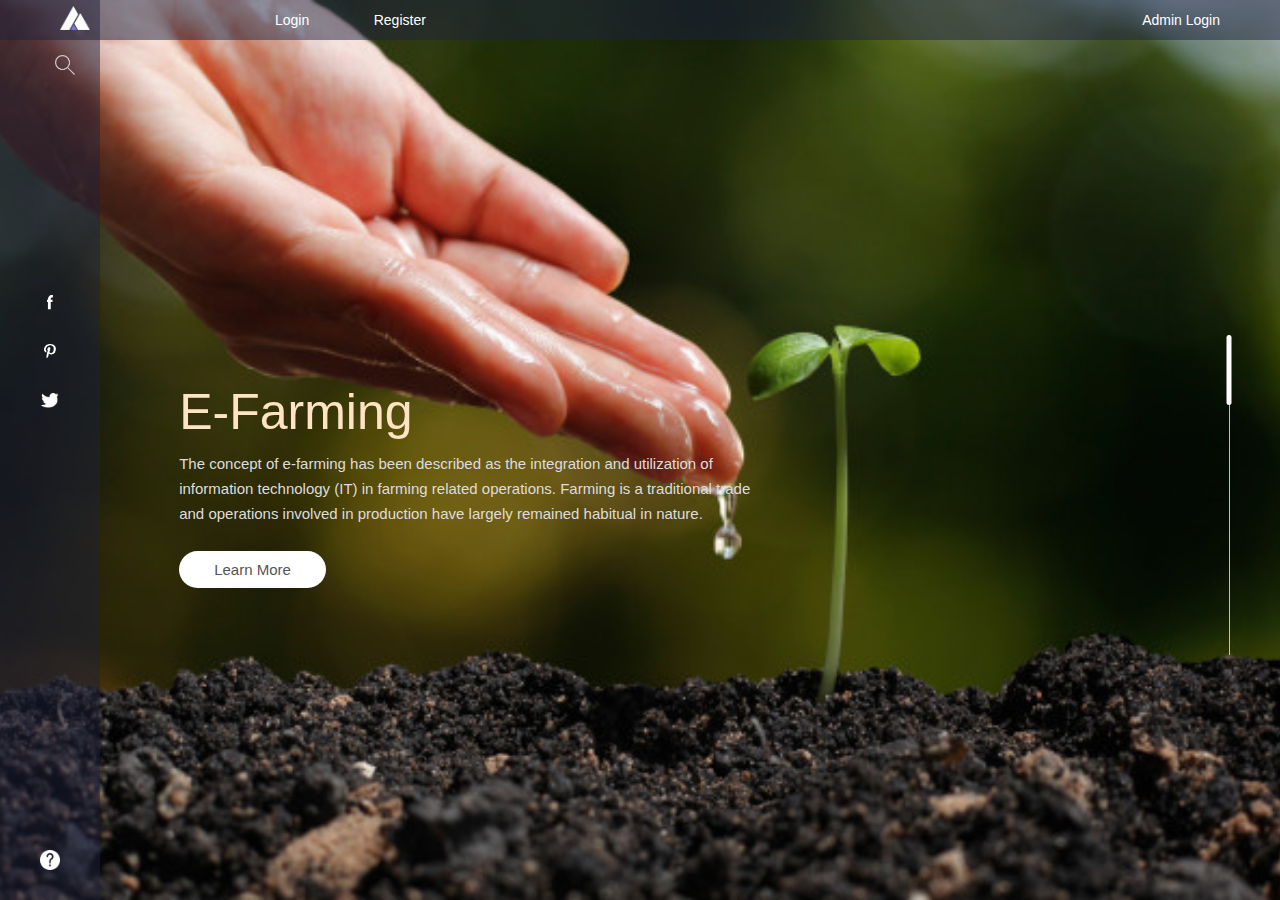
<file: intro/index.html>
<!DOCTYPE html>
<html>

<head>
    <meta charset="utf-8" name="viewport" content="width=device-width, initial-scale=1.0">
    <title>Index</title>

    <link rel="stylesheet" href="indexstyle.css">
</head>

<body>
    <div class="container">
        <div class="navbar">
            <div class="logo">
                <img src="Img/logo.png">
            </div>
            <nav>
                <ul>
                    <li><a href="register1\Login.html">Login</a></li>
                    <li><a href="register1\register.html">Register</a></li>
                </ul>
            </nav>
            <div class="user">
                <nav>
                    <ul>
                        <li><a href="register1\login2.html">Admin Login</a></li>
                    </ul>
                </nav>

            </div>
        </div>
        <div class="sidebar">
            <img src="Img/search.png" class="search-icon">
            <div class="social-links">
                <img src="Img/fb.png">
                <img src="Img/pt.png">
                <img src="Img/tw.png">
            </div>
            <img src="Img/info.png" class="info-icon">
        </div>
        <div class="msg-container">
            <div id="slider">
                <div class="msg-col">
                    <h1>E-Farming</h1>
                    <p>The concept of e-farming has been described as the integration and utilization of information technology (IT) in farming related operations. Farming is a traditional trade and operations involved in production have largely remained
                        habitual in nature.
                    </p>
                    <a href="http://www.efarming.com/">Learn More</a>
                </div>
                <div class="msg-col">
                    <h1>Objectives</h1>
                    <p>Dissemination of the information relating to advanced technology in agricultural production, which includes usage of improved seeds and methods of chemical fertilizers. Application of advanced scientific knowledge to the farm and home
                        of the rural people.
                    </p>
                    <a href="http://www.efarming.com/">Learn More</a>
                </div>
                <div class="msg-col">
                    <h1>Extension Service</h1>
                    <p>The proposed e-farming framework which is intended primarily to assist the farmer by making available the needed information for challenges faced in his activities is based on the automation of the agricultural extension worker (AEW)
                        duties.
                    </p>
                    <a href="http://www.efarming.com/">Learn More</a>
                </div>
                <div class="msg-col">
                    <h1>Agriculture</h1>
                    <p>Agriculture is the science, art and practice of cultivating plants and livestock.Agriculture was the key development in the rise of sedentary human civilization, whereby farming of domesticated species created food surpluses that enabled
                        people to live in cities.
                    </p>
                    <a href="http://www.efarming.com/">Learn More</a>
                </div>
            </div>
        </div>
        <div class="controller">
            <div id="line1"></div>
            <div id="line2"></div>
            <div id="line3"></div>
            <div id="line4"></div>
            <div id="active"></div>
        </div>
    </div>
    <script>
        var slider = document.getElementById('slider');
        var active = document.getElementById('active');
        var line1 = document.getElementById('line1');
        var line2 = document.getElementById('line2');
        var line3 = document.getElementById('line3');
        var line4 = document.getElementById('line4');

        line1.onclick = function() {
            slider.style.transform = 'translateX(0)';
            active.style.top = '0px';
        }
        line2.onclick = function() {
            slider.style.transform = 'translateX(-25%)';
            active.style.top = '80px';
        }
        line3.onclick = function() {
            slider.style.transform = 'translateX(-50%))';
            active.style.top = '160px';
        }
        line4.onclick = function() {
            slider.style.transform = 'translateX(-75%)';
            active.style.top = '240px';
        }
    </script>



</body>

</html>
</file>
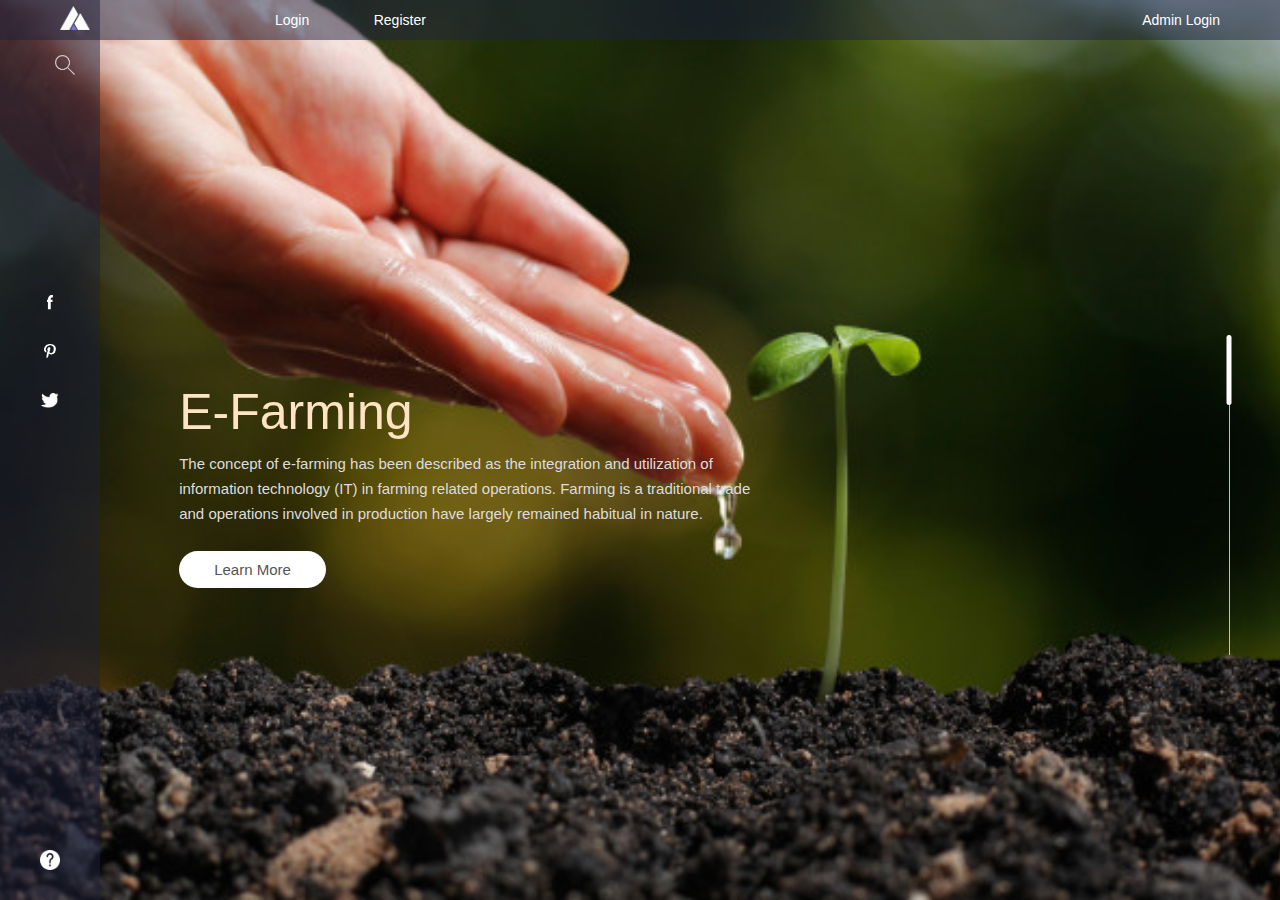
<file: Mainhome/logout/intro/index.html>
<!DOCTYPE html>
<html>

<head>
    <meta charset="utf-8" name="viewport" content="width=device-width, initial-scale=1.0">
    <title>Index</title>

    <link rel="stylesheet" href="indexstyle.css">
</head>

<body>
    <div class="container">
        <div class="navbar">
            <div class="logo">
                <img src="Img/logo.png">
            </div>
            <nav>
                <ul>
                    <li><a href="C:\Users\HP\Desktop\efarming final\register1\Login.html">Login</a></li>
                    <li><a href="C:\Users\HP\Desktop\efarming final\register1\register.html">Register</a></li>
                </ul>
            </nav>
            <div class="user">
                <nav>
                    <ul>
                        <li><a href="C:\Users\HP\Desktop\efarming final\register1\Login.html">Admin Login</a></li>
                    </ul>
                </nav>

            </div>
        </div>
        <div class="sidebar">
            <img src="Img/search.png" class="search-icon">
            <div class="social-links">
                <img src="Img/fb.png">
                <img src="Img/pt.png">
                <img src="Img/tw.png">
            </div>
            <img src="Img/info.png" class="info-icon">
        </div>
        <div class="msg-container">
            <div id="slider">
                <div class="msg-col">
                    <h1>E-Farming</h1>
                    <p>The concept of e-farming has been described as the integration and utilization of information technology (IT) in farming related operations. Farming is a traditional trade and operations involved in production have largely remained
                        habitual in nature.
                    </p>
                    <a href="http://www.efarming.com/">Learn More</a>
                </div>
                <div class="msg-col">
                    <h1>Objectives</h1>
                    <p>Dissemination of the information relating to advanced technology in agricultural production, which includes usage of improved seeds and methods of chemical fertilizers. Application of advanced scientific knowledge to the farm and home
                        of the rural people.
                    </p>
                    <a href="http://www.efarming.com/">Learn More</a>
                </div>
                <div class="msg-col">
                    <h1>Extension Service</h1>
                    <p>The proposed e-farming framework which is intended primarily to assist the farmer by making available the needed information for challenges faced in his activities is based on the automation of the agricultural extension worker (AEW)
                        duties.
                    </p>
                    <a href="http://www.efarming.com/">Learn More</a>
                </div>
                <div class="msg-col">
                    <h1>Agriculture</h1>
                    <p>Agriculture is the science, art and practice of cultivating plants and livestock.Agriculture was the key development in the rise of sedentary human civilization, whereby farming of domesticated species created food surpluses that enabled
                        people to live in cities.
                    </p>
                    <a href="http://www.efarming.com/">Learn More</a>
                </div>
            </div>
        </div>
        <div class="controller">
            <div id="line1"></div>
            <div id="line2"></div>
            <div id="line3"></div>
            <div id="line4"></div>
            <div id="active"></div>
        </div>
    </div>
    <script>
        var slider = document.getElementById('slider');
        var active = document.getElementById('active');
        var line1 = document.getElementById('line1');
        var line2 = document.getElementById('line2');
        var line3 = document.getElementById('line3');
        var line4 = document.getElementById('line4');

        line1.onclick = function() {
            slider.style.transform = 'translateX(0)';
            active.style.top = '0px';
        }
        line2.onclick = function() {
            slider.style.transform = 'translateX(-25%)';
            active.style.top = '80px';
        }
        line3.onclick = function() {
            slider.style.transform = 'translateX(-50%))';
            active.style.top = '160px';
        }
        line4.onclick = function() {
            slider.style.transform = 'translateX(-75%)';
            active.style.top = '240px';
        }
    </script>



</body>

</html>
</file>
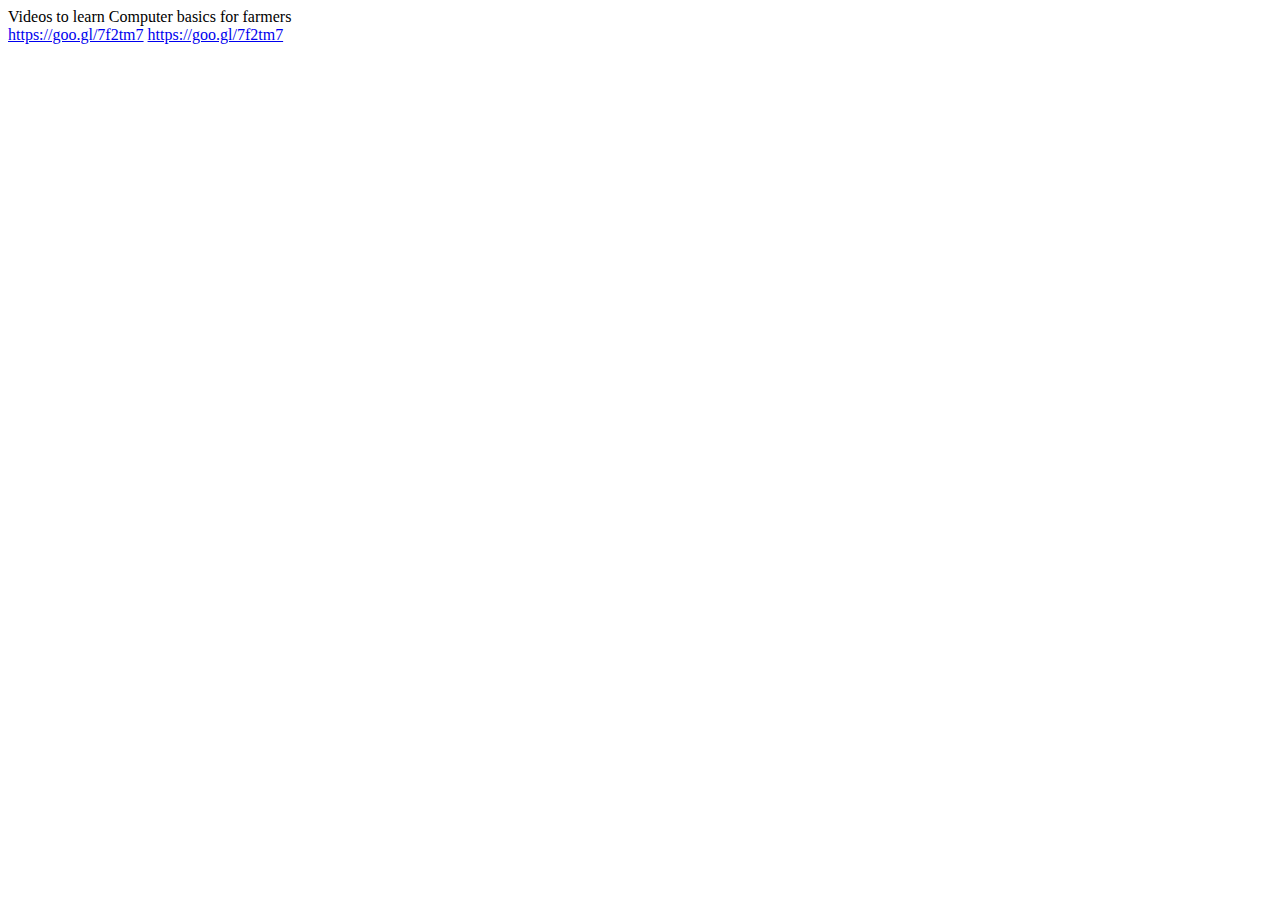
<file: Mainhome/bloghtml.html>
<!DOCTYPE html>
<!--
To change this license header, choose License Headers in Project Properties.
To change this template file, choose Tools | Templates
and open the template in the editor.
-->
<html>

<head>
    <title>BLOG</title>
    <meta charset="UTF-8">
    <meta name="viewport" content="width=device-width, initial-scale=1.0">
</head>

<body>
    <div>Videos to learn Computer basics for farmers</div>
    <a href="#">https://goo.gl/7f2tm7</a>

    <a href="#">https://goo.gl/7f2tm7</a>
</body>

</html>
</file>
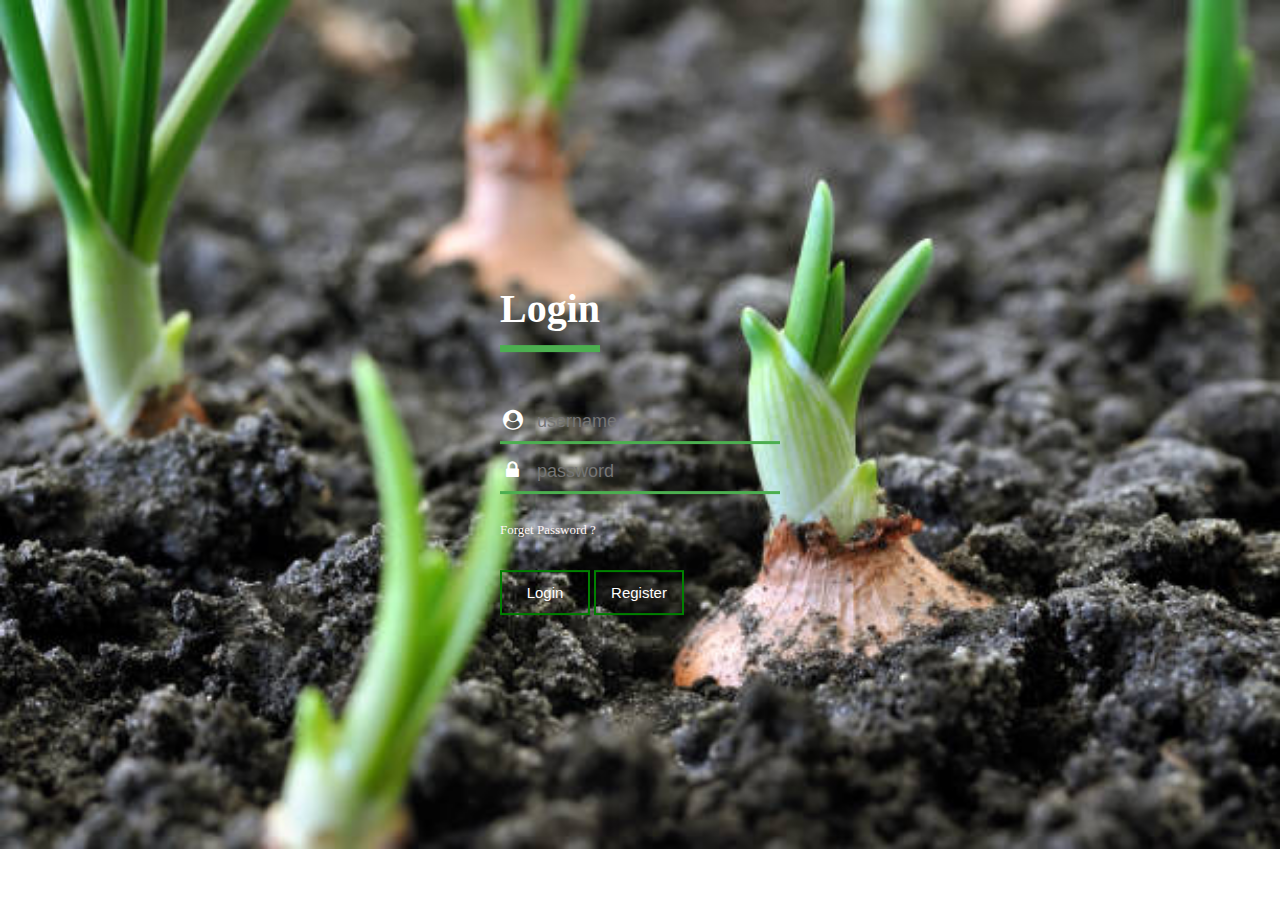
<file: intro/register1/Login.html>
<!DOCTYPE html>
<html lang="en-US">
<html>

<head>
    <title>Login</title>
    <link rel="stylesheet" type="text/css" href="style.css">
</head>

<body>

    <div class="login-box">
            <form action="login.php" method="POST">
        <h1>Login</h1>
        <div class="textbox">
            <i class="fa fa-user-circle" aria-hidden="true"></i>
            <input type="text" placeholder="username" name="username" value="">
        </div>
        <div class="textbox">
            <i class="fa fa-lock" aria-hidden="true"></i>
            <input type="password" placeholder="password" name="password" value="">
        </div>
        <br>
        <div class="click">
            <a href="#ForgotPassword">Forget Password ?</a>
        </div>

       <input class="btn" type="submit" name="" value="Login">
       <input class="btn" formaction="register.html" type="submit" value="Register">
        
       </form> 
       
</div>
</body>

</html>
</file>
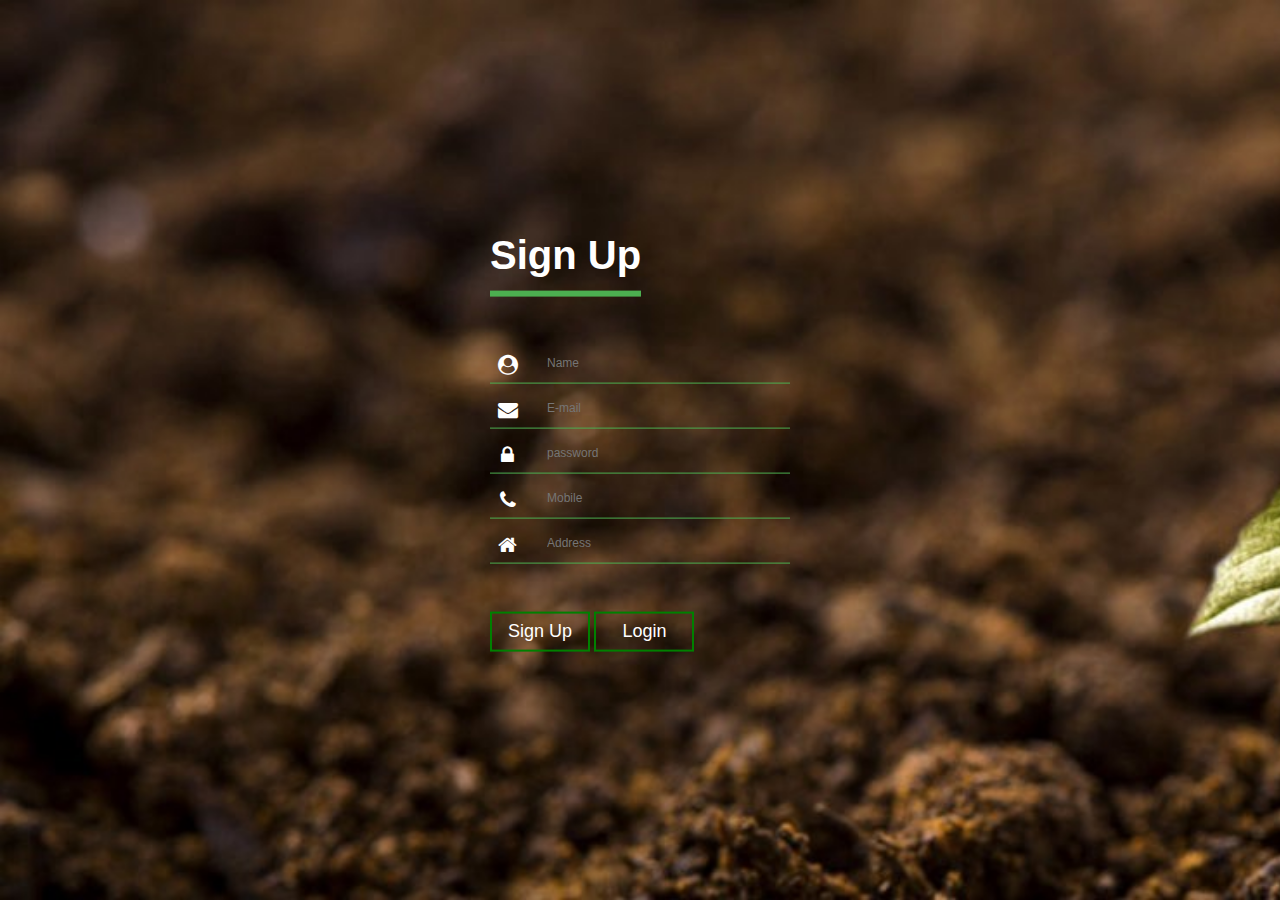
<file: intro/register1/register.html>
<html>

<head>
    <title>Sign Up Form</title>
    <link rel="stylesheet" href="register.css">
    <script type="text/javascript" src="register.js" async></script>
    <style>
        body {
            font-family: Arial, Helvetica, sans-serif;
            box-sizing: border-box;
            /* The image used */
            /* Center and scale the image nicely */
        }
        
        .container {
            margin: auto;
            max-width: 1200px;
        }
    </style>
</head>

<body>
    <div class="Login-box">
        <h1>Sign Up</h1>
        <form action="register.php" method="post">
            <div class="textbox">
                <i class="fa fa-user-circle" aria-hidden="true"></i>

                <input type="text" placeholder="Name" name="username" value="">
            </div>
            <div class="textbox">
                <i class="fa fa-envelope"></i>

                <input type="text" placeholder="E-mail" name="email" value="">
            </div>
            <div class="textbox">
                <i class="fa fa-lock" aria-hidden="true"></i>

                <input type="password" placeholder="password" name="password" value="">
            </div>

            <div class="textbox">
                <i class="fa fa-phone"></i>
                <input type="text" placeholder="Mobile" name="mobile" value="">
            </div>
            <div class="textbox">
                <i class="fa fa-home"></i>

                <input type="text" placeholder="Address" name="address" value="">
            </div>

            <input class="btn" type="submit" name="" value="Sign Up">
            <input class="btn" formaction="Login.html" type="submit" value="Login">

        </form>



    </div>
</body>

</html>
</file>
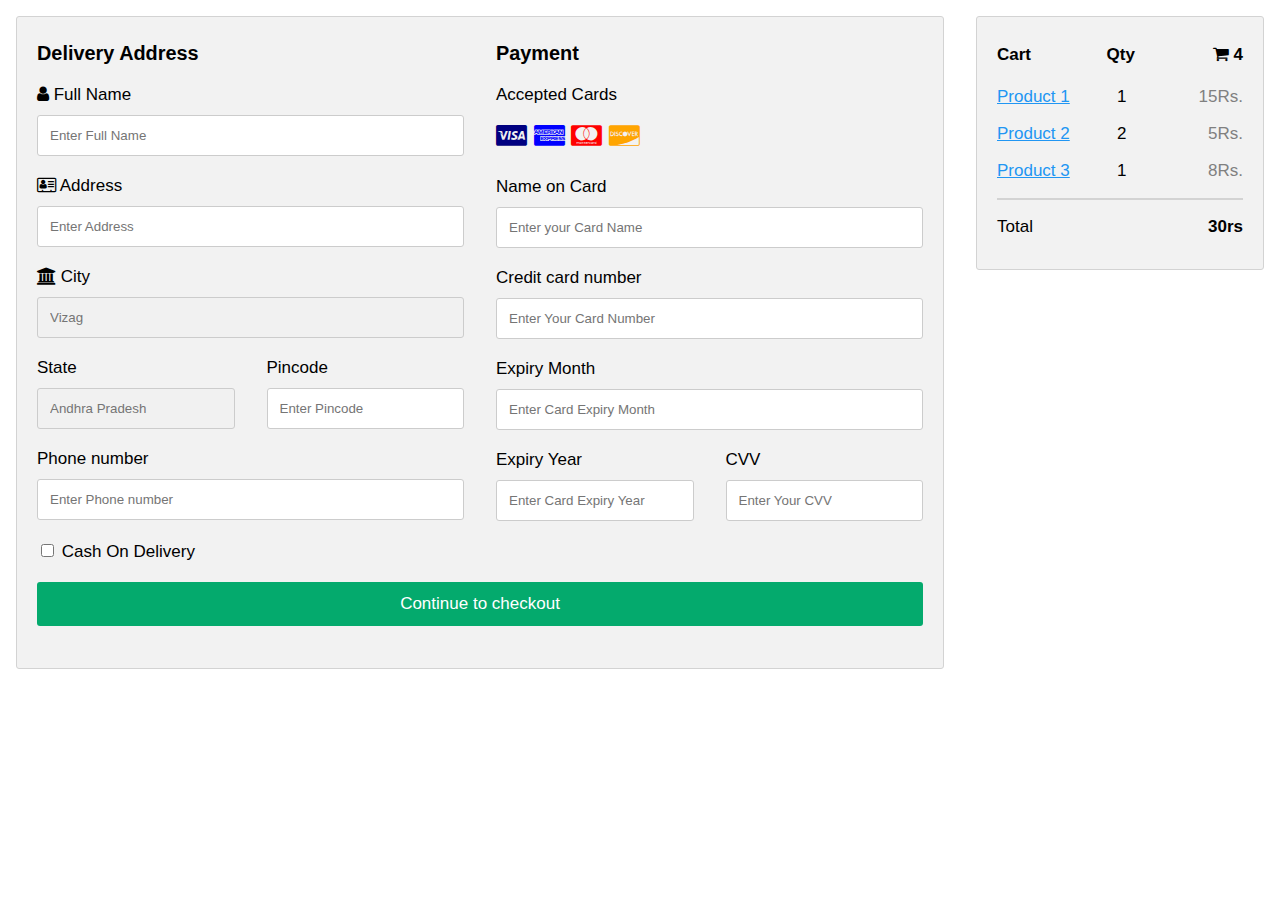
<file: Mainhome/checkout(completed)/checkout.html>
<html>

<head>
    <meta name="viewport" content="width=device-width, initial-scale=1">
    <link rel="stylesheet" href="https://cdnjs.cloudflare.com/ajax/libs/font-awesome/4.7.0/css/font-awesome.min.css">
    <link rel="stylesheet" type="text/css" href="checkout.css">
    <!-- <script type="text/javascript" src="js/checkout.js"></script>-->
</head>

<body>
    <div class="row">
        <div class="col-75">
            <div class="container">
                <form action="" method="post" onsubmit="return validate()">
                    <script>
                        function validate() {
                            var uname = document.getElementById('cname');
                            var letters = /^[A-Za-z]+$/;
                            if (cname.value.trim() == "" || !cname.value.match(letters)) {
                                alert("Please Enter valid name!");
                                return false;
                            }
                            if (document.getElementById('ccnum').value.length < 16 || document.getElementById('ccnum').value.length > 16) {
                                alert("Length of your card number should be 16!!!");
                                return false;
                            }
                            if (document.getElementById('expmonth').value < 1 || document.getElementById('expmonth').value > 12) {
                                alert("please enter valid month!!");
                                return false;
                            }
                            if (document.getElementById('expyear').value.length < 4 || document.getElementById('expyear').value.length > 4 || document.getElementById('expyear').value < 2021) {
                                alert("please enter valid year!!");
                                return false;
                            }

                            if (document.getElementById('cvv').value.length < 3 || document.getElementById('cvv').value.length > 3) {
                                alert("please enter valid cvv!!");
                                return false;
                            }
                        }
                    </script>
                    <div class="row">
                        <div class="col-50">
                            <h3>Delivery Address</h3>
                            <label for="fname"><i class="fa fa-user"></i> Full Name</label>
                            <input type="text" id="fname" name="firstname" placeholder="Enter Full Name" required>
                            <label for="adr"><i class="fa fa-address-card-o"></i> Address</label>
                            <input type="text" id="adr" name="address" placeholder="Enter Address" required>
                            <label for="city"><i class="fa fa-institution"></i> City</label>
                            <input type="text" id="city" name="city" placeholder="Vizag" disabled>

                            <div class="row">
                                <div class="col-50">
                                    <label for="state">State</label>
                                    <input type="text" id="state" name="state" placeholder="Andhra Pradesh" disabled>
                                </div>
                                <div class="col-50">
                                    <label for="zip">Pincode</label>
                                    <input type="text" id="zip" name="zip" placeholder="Enter Pincode" required>
                                </div>
                                <div class="col-50">
                                    <label for="phone">Phone number</label>
                                    <input type="tel" id="phone" name="phone" pattern="[0-9]{10}" placeholder="Enter Phone number" required>
                                </div>
                            </div>
                        </div>

                        <div class="col-50">
                            <h3>Payment</h3>
                            <label for="fname">Accepted Cards</label>
                            <div class="icon-container">
                                <i class="fa fa-cc-visa" style="color:navy;"></i>
                                <i class="fa fa-cc-amex" style="color:blue;"></i>
                                <i class="fa fa-cc-mastercard" style="color:red;"></i>
                                <i class="fa fa-cc-discover" style="color:orange;"></i>
                            </div>
                            <label for="cname">Name on Card</label>
                            <input type="text" id="cname" name="cardname" placeholder="Enter your Card Name">
                            <label for="ccnum">Credit card number</label>
                            <input type="text" id="ccnum" name="cardnumber" placeholder="Enter Your Card Number">
                            <label for="expmonth">Expiry Month</label>
                            <input type="text" id="expmonth" name="expmonth" placeholder="Enter Card Expiry Month ">

                            <div class="row">
                                <div class="col-50">
                                    <label for="expyear">Expiry Year</label>
                                    <input type="text" id="expyear" name="expyear" placeholder="Enter Card Expiry Year">
                                </div>
                                <div class="col-50">
                                    <label for="cvv">CVV</label>
                                    <input type="password" id="cvv" name="cvv" placeholder="Enter Your CVV">
                                </div>
                            </div>
                        </div>

                    </div>
                    <label>
          <input type="checkbox" name="cod" id="cod" onclick="paymentDisable()"> Cash On Delivery
        </label>
                    <script type="text/javascript">
                        function paymentDisable() {
                            var cod = document.getElementById("cod");
                            if (cod.checked == true) {
                                document.getElementById("cname").disabled = true;
                                document.getElementById("ccnum").disabled = true;
                                document.getElementById("expmonth").disabled = true;
                                document.getElementById("expyear").disabled = true;
                                document.getElementById("cvv").disabled = true;
                            } else {
                                document.getElementById("cname").disabled = false;
                                document.getElementById("ccnum").disabled = false;
                                document.getElementById("expmonth").disabled = false;
                                document.getElementById("expyear").disabled = false;
                                document.getElementById("cvv").disabled = false;
                            }
                        }
                    </script>

                    <input type="submit" value="Continue to checkout" class="btn">
                </form>
            </div>
        </div>

        <div class="col-25">
            <div class="container">
                <h4>Cart&nbsp;&nbsp;&nbsp;&nbsp;&nbsp;&nbsp;&nbsp;&nbsp;&nbsp;&nbsp;&nbsp;&nbsp;&nbsp;&nbsp;&nbsp;&nbsp;Qty
                    <span class="price" style="color:black">
          <i class="fa fa-shopping-cart"></i>
          <b>4</b>
        </span>
                </h4>
                <p><a href="#">Product 1</a>&nbsp;&nbsp;&nbsp;&nbsp;&nbsp;&nbsp;&nbsp;&nbsp;&nbsp; <span class="qty">1</span> <span class="price">15Rs.</span></p>
                <p><a href="#">Product 2</a>&nbsp;&nbsp;&nbsp;&nbsp;&nbsp;&nbsp;&nbsp;&nbsp;&nbsp; <span class="qty">2</span> <span class="price">5Rs.</span></p>
                <p><a href="#">Product 3</a>&nbsp;&nbsp;&nbsp;&nbsp;&nbsp;&nbsp;&nbsp;&nbsp;&nbsp; <span class="qty">1</span> <span class="price">8Rs.</span></p>

                <hr>
                <p>Total <span class="price" style="color:black"><b>30rs</b></span></p>
            </div>
        </div>
    </div>
</body>

</html>
</file>
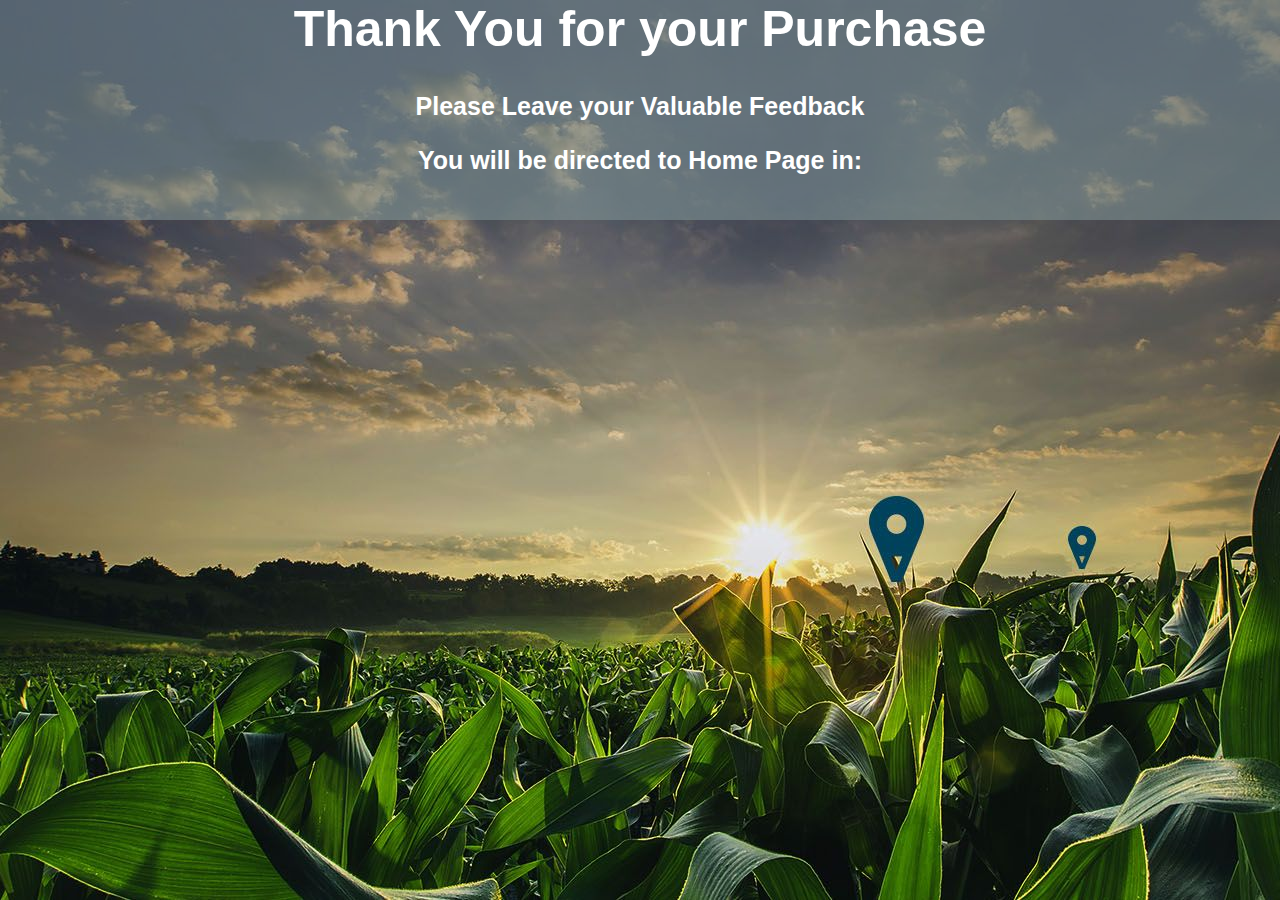
<file: Mainhome/logout/logout.html>
<html>

<head>
    <link rel="stylesheet" type="text/css" href="logout.css">
    <script>
        setTimeout(function() {
            window.location.href = "intro/index.html";
        }, 16000);
        var timeleft = 15;
        var downloadTimer = setInterval(function() {
            if (timeleft <= 0) {
                clearInterval(downloadTimer);
                document.getElementById("countdown").innerHTML = "Finished";
            } else {
                document.getElementById("countdown").innerHTML = timeleft + " seconds remaining";
            }
            timeleft -= 1;
        }, 1000);
    </script>
</head>

<body>
    <div class="ti">
        <h1>Thank You for your Purchase</h1>
        <p>Please Leave your Valuable Feedback</p>
        <p>You will be directed to Home Page in:<span id="countdown"></span>
    </div>

</body>

</html>
</file>
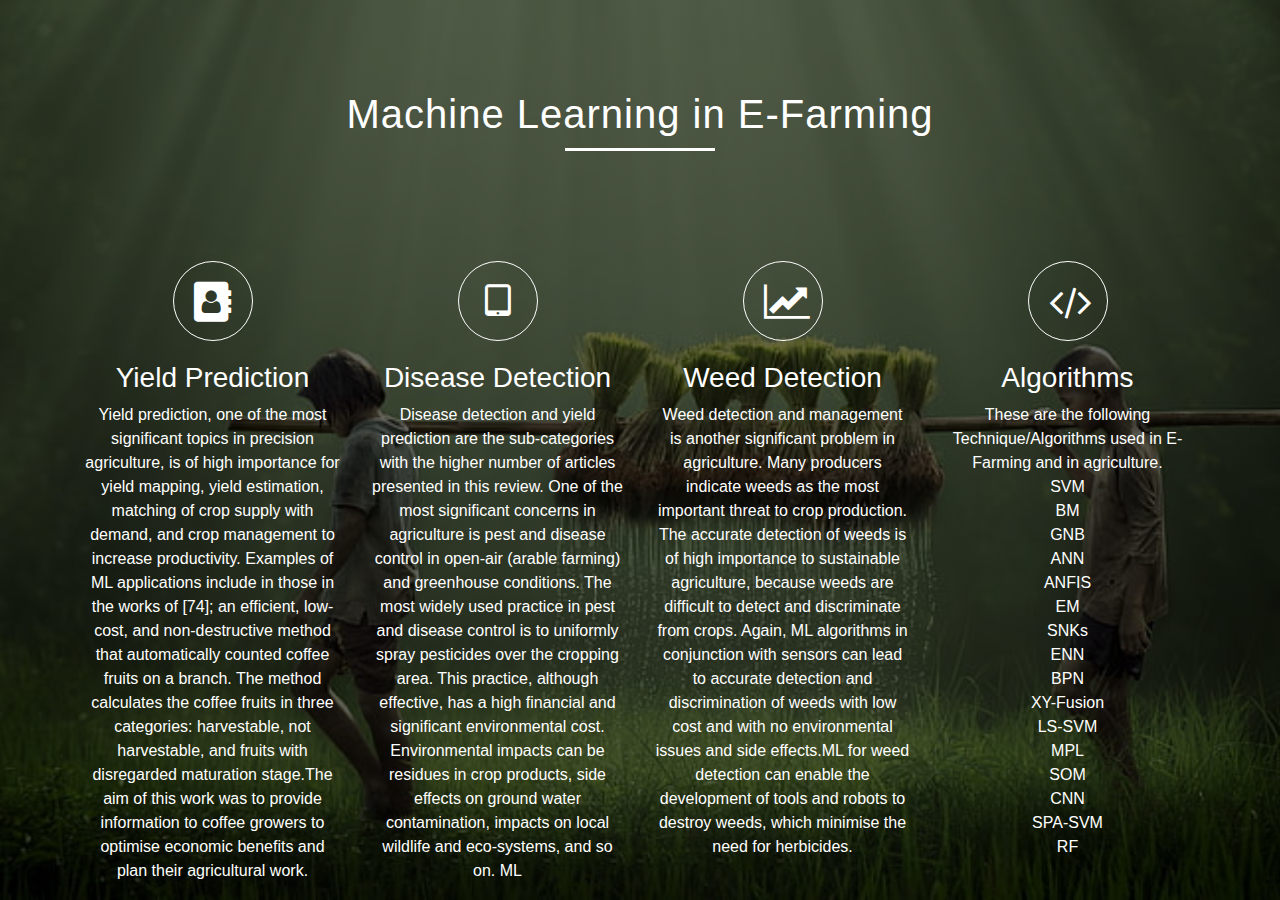
<file: Mainhome/ML/ML.html>
<html>

<head>
    <title>ML Techniques</title>
    <link rel="stylesheet" type="text/css" href="ML.css">
    <link href="https://stackpath.bootstrapcdn.com/bootstrap/4.1.3/css/bootstrap.min.css" rel="stylesheet">
    <link href="https://stackpath.bootstrapcdn.com/font-awesome/4.7.0/css/font-awesome.min.css" rel="stylesheet">
</head>

<body>
    <div class="container">
        <div class="services">
            <h1>Machine Learning in E-Farming</h1>
        </div>
        <div class="row">
            <div class="col-md-3 text-center">
                <div class="icon">
                    <i class="fa fa-address-book"></i>
                </div>
                <h3>Yield Prediction</h3>
                <p>Yield prediction, one of the most significant topics in precision agriculture, is of high importance for yield mapping, yield estimation, matching of crop supply with demand, and crop management to increase productivity. Examples of ML
                    applications include in those in the works of [74]; an efficient, low-cost, and non-destructive method that automatically counted coffee fruits on a branch. The method calculates the coffee fruits in three categories: harvestable,
                    not harvestable, and fruits with disregarded maturation stage.The aim of this work was to provide information to coffee growers to optimise economic benefits and plan their agricultural work.
                </p>
            </div>
            <div class="col-md-3 text-center">
                <div class="icon">
                    <i class="fa fa-tablet"></i>
                </div>
                <h3>Disease Detection</h3>
                <p>Disease detection and yield prediction are the sub-categories with the higher number of articles presented in this review. One of the most significant concerns in agriculture is pest and disease control in open-air (arable farming) and
                    greenhouse conditions. The most widely used practice in pest and disease control is to uniformly spray pesticides over the cropping area. This practice, although effective, has a high financial and significant environmental cost. Environmental
                    impacts can be residues in crop products, side effects on ground water contamination, impacts on local wildlife and eco-systems, and so on. ML
                </p>
            </div>
            <div class="col-md-3 text-center">
                <div class="icon">
                    <i class="fa fa-line-chart"></i>
                </div>
                <h3>Weed Detection</h3>
                <p>Weed detection and management is another significant problem in agriculture. Many producers indicate weeds as the most important threat to crop production. The accurate detection of weeds is of high importance to sustainable agriculture,
                    because weeds are difficult to detect and discriminate from crops. Again, ML algorithms in conjunction with sensors can lead to accurate detection and discrimination of weeds with low cost and with no environmental issues and side
                    effects.ML for weed detection can enable the development of tools and robots to destroy weeds, which minimise the need for herbicides.
                </p>
            </div>
            <div class="col-md-3 text-center">
                <div class="icon">
                    <i class="fa fa-code"></i>
                </div>
                <h3>Algorithms</h3>
                <p>These are the following Technique/Algorithms used in E-Farming and in agriculture.<br> SVM<br>BM<br>GNB<br>ANN<br>ANFIS<br>EM<br>SNKs<br>ENN<br>BPN<br>XY-Fusion<br>LS-SVM<br>MPL<br>SOM<br>CNN<br>SPA-SVM<br>RF

                </p>
            </div>
        </div>
    </div>
</file>
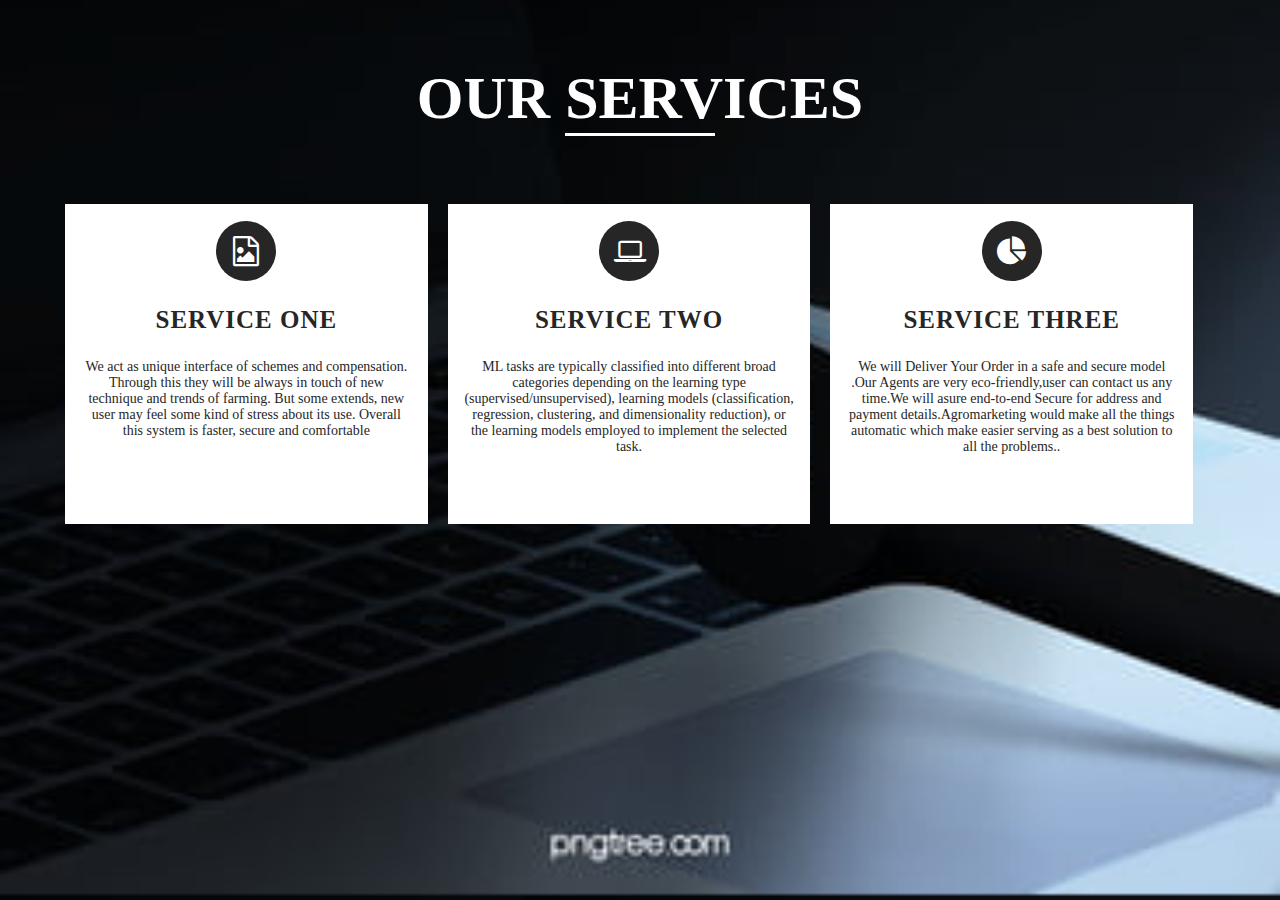
<file: Mainhome/service/service.html>
<!DOCTYPE html>
<!--
To change this license header, choose License Headers in Project Properties.
To change this template file, choose Tools | Templates
and open the template in the editor.
-->
<html>

<head>
    <title>Our Services</title>
    <meta charset="UTF-8">
    <meta name="viewport" content="width=device-width, initial-scale=1.0">
    <link rel="stylesheet" href="service.css">
    <link rel="stylesheet" href="https://cdnjs.cloudflare.com/ajax/libs/font-awesome/4.7.0/css/font-awesome.css">
</head>

<body>
    <div class="wrapper">
        <h2>Our Services</h2>
        <div class="line"></div>
        <div class="single-service">
            <div class="social"><i class="fa fa-file-photo-o"></i></div>
            <span></span>
            <h3>Service One</h3>
            <p> We act as unique interface of schemes and compensation. Through this they will be always in touch of new technique and trends of farming. But some extends, new user may feel some kind of stress about its use. Overall this system is faster,
                secure and comfortable</p>
        </div>
        <div class="single-service">
            <div class="social"><i class="fa fa-laptop"></i></div>
            <span></span>
            <h3>Service Two</h3>
            <p> ML tasks are typically classified into different broad categories depending on the learning type (supervised/unsupervised), learning models (classification, regression, clustering, and dimensionality reduction), or the learning models employed
                to implement the selected task.
            </p>
        </div>
        <div class="single-service">
            <div class="social"><i class="fa fa-pie-chart"></i></div>
            <span></span>
            <h3>Service Three</h3>
            <p> We will Deliver Your Order in a safe and secure model .Our Agents are very eco-friendly,user can contact us any time.We will asure end-to-end Secure for address and payment details.Agromarketing would make all the things automatic which make
                easier serving as a best solution to all the problems..
            </p>
        </div>
    </div>
</body>

</html>
</file>
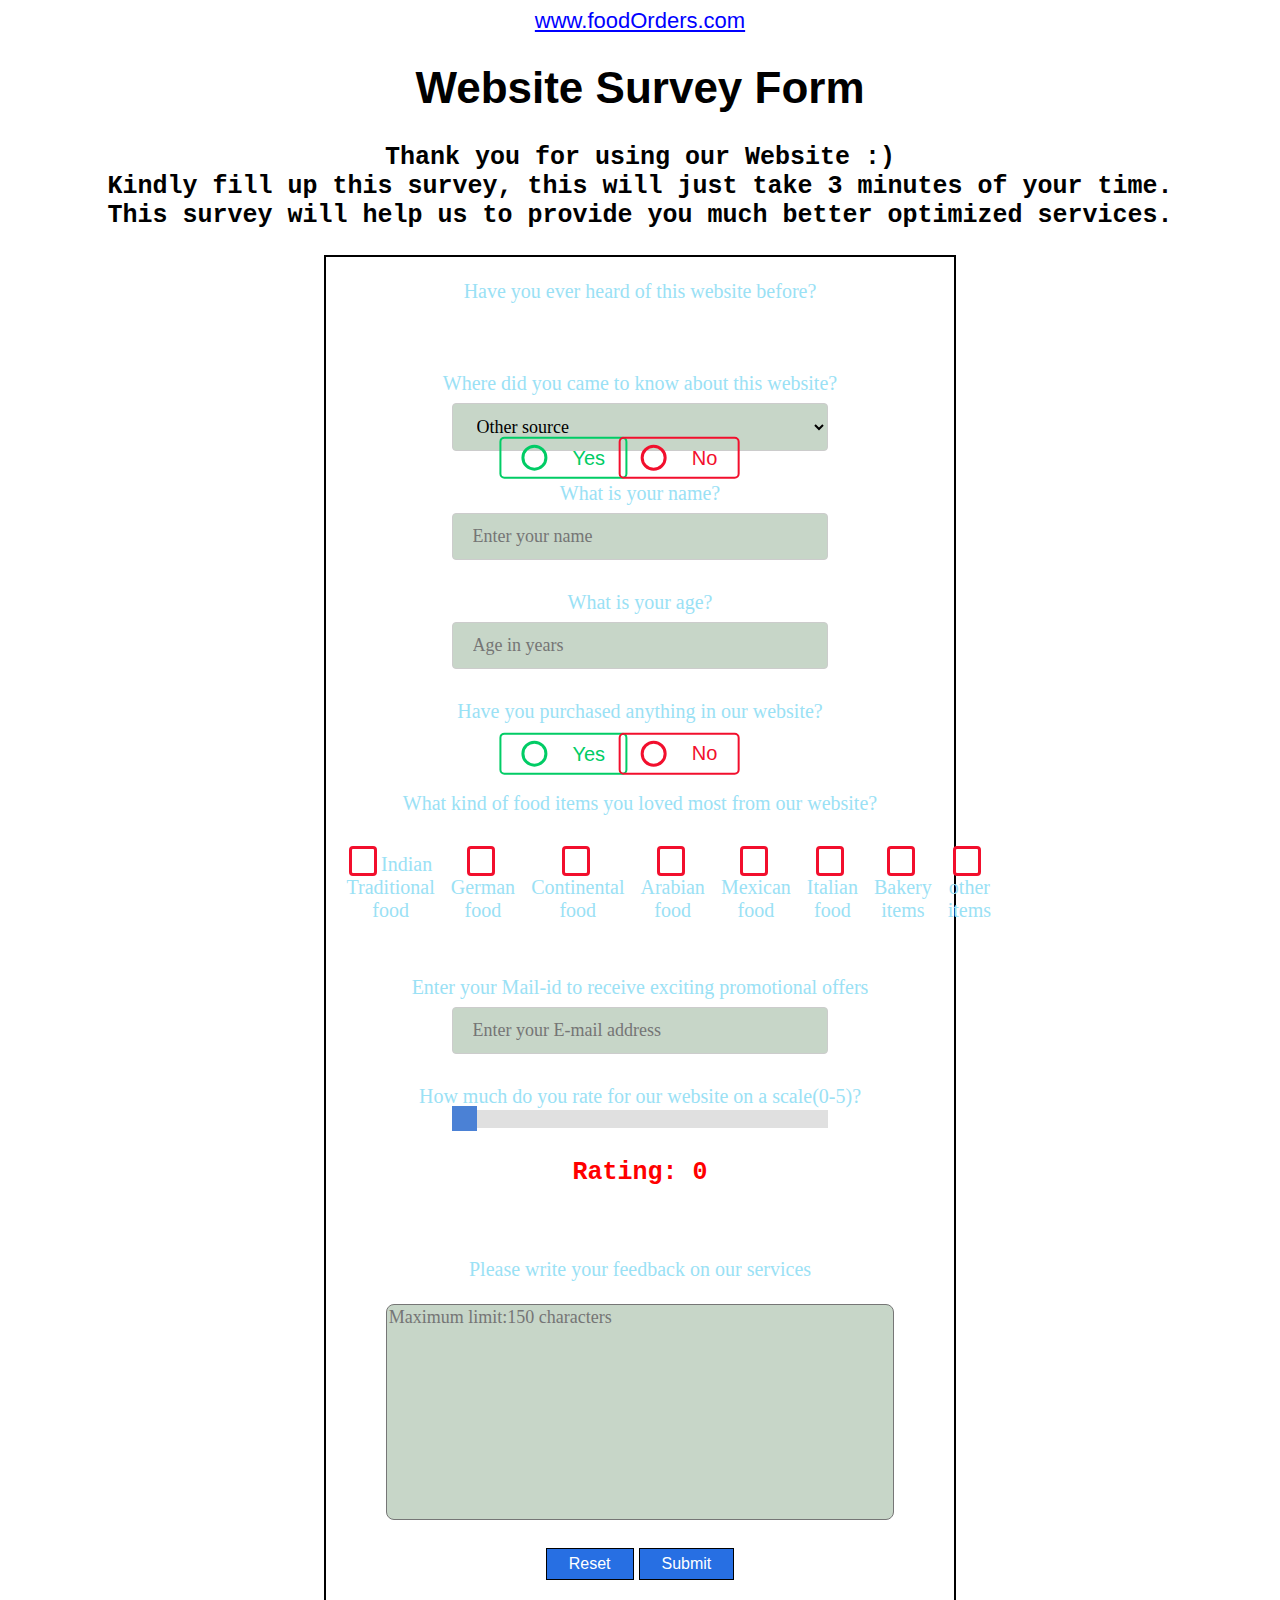
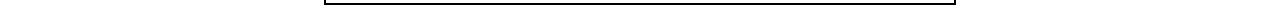
<file: Mainhome/waiting page/old/surveyForm.html>
<!DOCTYPE html>
<html lang="en" dir="ltr">
  <head>
    <meta charset="utf-8">
    <title>Website Survey Form</title>
    <link rel="stylesheet" href="surveyForm.css">
  </head>
  <body>
    <script src="surveyValidate.js"></script>
    <div class="whole">
      <div class="header">
        <a href="https://tinyurl.com/4k78r2p5" target="_blank">www.foodOrders.com</a>
        <h1>Website Survey Form</h1>
        <p>Thank you for using our Website :)<br>
        Kindly fill up this survey, this will just take 3 minutes of your time.<br>
        This survey will help us to provide you much better optimized services.</p>
      </div>
      <div class="footer">
        <form name="survey" action="http://help.formstack.com/hc/article_attachments/360015218271/image-1.jpeg" method="get" onsubmit="return validate()">
          <div class="formdiv">
            <br>
            Have you ever heard of this website before?<br><br>
              <div class="radio11">
                <input type="radio" name="heard" id="yes" value="yes">
                <label for="yes">Yes</label>
              </div>
              <div class="radio12">
                <input type="radio" name="heard" id="no" value="no">
                <label for="no">No</label>
              </div>

            <br><br>
            Where did you came to know about this website?
            <select name="platforms">
                <option value="Newspaper">Newspaper</option>
                <option value="Ads">Advertisements</option>
                <option value="sms">SMS</option>
                <option value="friends">Friends</option>
                <option value="osource" selected="selected">Other source</option>
            </select>
            <br><br>
            What is your name?<br>
            <input type="text" name="username" id="username" placeholder="Enter your name">
            <br><br>
            <!--
            What is your Date of Birth(DOB)?
            <br><br>
            <input type="date" id="dob" required>
            -->
            What is your age?
            <br>
            <input type="number" id="age" name="age" placeholder="Age in years" min="16" max="110" required>
            <br><br>
            Have you purchased anything in our website?
            <br><br>

            <div class="radio21">
              <input type="radio" name="purchase" id="yes2" value="yes"><label for="yes2">Yes</label>
            </div>
            <div class="radio22">
              <input type="radio" name="purchase" id="no2" value="no"><label for="no2">No</label>
            </div>
            <br><br>
            What kind of food items you loved most from our website?
            <br><br>
            <div class="itemlist">
              <input type="checkbox" name="items" id="item1" value="item1">
              <label for="item1">Indian Traditional food</label>
              <input type="checkbox" name="items" id="item2" value="item2">
              <label for="item2">German food</label>
              
              <input type="checkbox" name="items" id="item3" value="item3">
              <label for="item3">Continental food</label>

              <input type="checkbox" name="items" id="item4" value="item4">
              <label for="item4">Arabian food</label>

              <input type="checkbox" name="items" id="item5" value="item5">
              <label for="item5">Mexican food</label>

              <input type="checkbox" name="items" id="item6" value="item6">
              <label for="item6">Italian food</label>

              <input type="checkbox" name="items" id="item7" value="item7">
              <label for="item7">Bakery  items</label>

              <input type="checkbox" name="items" id="item8" value="item8">
              <label for="item8">other items</label>

            </div>
            <br><br><br>
            Enter your Mail-id to receive exciting promotional offers<br>
            <input type="mail" name="email" id="email" placeholder="Enter your E-mail address">
            <br><br>
            How much do you rate for our website on a scale(0-5)?
            <br>
            <input type="range" id="rating" class="slider" min="0" max="5" value="0">
            <p id="colorchange">Rating: <span id="disprange"></span></p>
            <br><br>
            <script>
              var slider = document.getElementById('rating');
              var display = document.getElementById('disprange');
              display.innerHTML = slider.value;
              x=document.getElementById('colorchange');
              x.style.color="red";
              slider.oninput = function(){
                display.innerHTML = this.value;
                if(this.value=="0"||this.value=="1"){
                  x.style.color="#ed1515";
                }
                else if(this.value=="2"||this.value=="3"){
                  x.style.color="orange";
                }
                else if(this.value=="4"||this.value=="5"){
                  x.style.color="#00cc44";
                }
              }

            </script>
            Please write your feedback on our services <br><br>
            <textarea maxlength="150" id="feedback" rows="10" cols="100" placeholder="Maximum limit:150 characters"></textarea>
            <br><br>
            <input id="reset" type="reset" name="reset">
            <input id="submit" type="submit" name="submit">
            <br><br>
          </div>
        </form>
      </div>
    </div>
  </body>
</html>
</file>
<file: intro/indexstyle.css>
* {
    margin: 0;
    padding: 0;
    font-family: sans-serif;
}

.container {
    width: 100%;
    height: 100vh;
    background-image: url(Img/index.jpg);
    background-position: center;
    background-size: cover;
    position: relative;
    box-sizing: border-box;
}

.navbar {
    width: 100%;
    height: 40px;
    display: flex;
    align-items: center;
    background: rgba(29, 33, 61, 0.5);
    padding: 0 60px;
    box-sizing: border-box;
}

.logo {
    width: 155px;
}

.logo img {
    width: 30px;
    position: relative;
    z-index: 10;
    cursor: pointer;
}

nav {
    flex: 1;
}

nav ul li {
    list-style: none;
    display: inline-block;
    margin-left: 60px;
}

nav ul li a {
    text-decoration: none;
    color: #fff;
    font-size: 14px;
}

nav ul li a:hover {
    text-decoration: underline;
    font-size: larger;
}

.user {
    display: flex;
    align-items: center;
    color: #fff;
    font-size: 14px;
}

.user nav {
    flex: 1;
}

.user nav ul li {
    list-style: none;
    display: inline-block;
    margin-left: 60px;
}

.user nav ul li a {
    text-decoration: none;
    color: #fff;
    font-size: 14px;
}

.sidebar {
    width: 100px;
    height: 100vh;
    background: rgba(29, 31, 58, 0.5);
    position: absolute;
    top: 0;
    left: 0;
}

.search-icon {
    width: 20px;
    display: block;
    margin: 55px;
}

.social-links {
    width: 20px;
    display: block;
    margin: 220px auto 0;
    text-align: center;
}

.social-links img {
    height: 15px;
    margin-bottom: 30px;
}

.info-icon {
    width: 20px;
    position: absolute;
    left: 50%;
    bottom: 30px;
    transform: translateX(-50%);
}

.msg-container {
    width: 600px;
    height: 280px;
    position: absolute;
    left: 14%;
    top: 57%;
    transform: translateY(-50%);
    overflow: hidden;
}

#slider {
    display: inline-flex;
    transition: 0.5s;
}

.msg-col {
    width: 600px;
    height: 280px;
}

.msg-col h1 {
    font-size: 50px;
    font-weight: 100;
    margin: 10px 0;
    color: bisque;
}

.msg-col p {
    color: #ddd;
    font-size: 15px;
    line-height: 25px;
}

.msg-col a {
    display: inline-block;
    text-decoration: none;
    color: #555;
    background: #fff;
    font-size: 15px;
    padding: 10px 35px;
    border-radius: 30px;
    margin-top: 25px;
}

.msg-col a:hover {
    text-transform: uppercase;
    background-color: black;
    color: rgb(255, 254, 254);
}

.controller {
    width: 1px;
    height: 320px;
    display: block;
    background: #c0c0c0;
    position: absolute;
    top: 55%;
    right: 50px;
    transform: translateY(-50%);
}

#line1,
#line2,
#line3,
#line4 {
    height: 80px;
    width: 10px;
    cursor: pointer;
    transform: translateX(-50%);
}

#active {
    width: 5px;
    height: 70px;
    border-radius: 10px;
    background: #fff;
    position: absolute;
    top: 0;
    transform: translateX(-50%);
    transition: 0.7s;
}
</file>
<file: Mainhome/logout/intro/indexstyle.css>
* {
    margin: 0;
    padding: 0;
    font-family: sans-serif;
}

.container {
    width: 100%;
    height: 100vh;
    background-image: url(Img/index.jpg);
    background-position: center;
    background-size: cover;
    position: relative;
    box-sizing: border-box;
}

.navbar {
    width: 100%;
    height: 40px;
    display: flex;
    align-items: center;
    background: rgba(29, 33, 61, 0.5);
    padding: 0 60px;
    box-sizing: border-box;
}

.logo {
    width: 155px;
}

.logo img {
    width: 30px;
    position: relative;
    z-index: 10;
    cursor: pointer;
}

nav {
    flex: 1;
}

nav ul li {
    list-style: none;
    display: inline-block;
    margin-left: 60px;
}

nav ul li a {
    text-decoration: none;
    color: #fff;
    font-size: 14px;
}

nav ul li a:hover {
    text-decoration: underline;
    font-size: larger;
}

.user {
    display: flex;
    align-items: center;
    color: #fff;
    font-size: 14px;
}

.user nav {
    flex: 1;
}

.user nav ul li {
    list-style: none;
    display: inline-block;
    margin-left: 60px;
}

.user nav ul li a {
    text-decoration: none;
    color: #fff;
    font-size: 14px;
}

.sidebar {
    width: 100px;
    height: 100vh;
    background: rgba(29, 31, 58, 0.5);
    position: absolute;
    top: 0;
    left: 0;
}

.search-icon {
    width: 20px;
    display: block;
    margin: 55px;
}

.social-links {
    width: 20px;
    display: block;
    margin: 220px auto 0;
    text-align: center;
}

.social-links img {
    height: 15px;
    margin-bottom: 30px;
}

.info-icon {
    width: 20px;
    position: absolute;
    left: 50%;
    bottom: 30px;
    transform: translateX(-50%);
}

.msg-container {
    width: 600px;
    height: 280px;
    position: absolute;
    left: 14%;
    top: 57%;
    transform: translateY(-50%);
    overflow: hidden;
}

#slider {
    display: inline-flex;
    transition: 0.5s;
}

.msg-col {
    width: 600px;
    height: 280px;
}

.msg-col h1 {
    font-size: 50px;
    font-weight: 100;
    margin: 10px 0;
    color: bisque;
}

.msg-col p {
    color: #ddd;
    font-size: 15px;
    line-height: 25px;
}

.msg-col a {
    display: inline-block;
    text-decoration: none;
    color: #555;
    background: #fff;
    font-size: 15px;
    padding: 10px 35px;
    border-radius: 30px;
    margin-top: 25px;
}

.msg-col a:hover {
    text-transform: uppercase;
    background-color: black;
    color: rgb(255, 254, 254);
}

.controller {
    width: 1px;
    height: 320px;
    display: block;
    background: #c0c0c0;
    position: absolute;
    top: 55%;
    right: 50px;
    transform: translateY(-50%);
}

#line1,
#line2,
#line3,
#line4 {
    height: 80px;
    width: 10px;
    cursor: pointer;
    transform: translateX(-50%);
}

#active {
    width: 5px;
    height: 70px;
    border-radius: 10px;
    background: #fff;
    position: absolute;
    top: 0;
    transform: translateX(-50%);
    transition: 0.7s;
}
</file>
<file: Mainhome/checkout(completed)/checkout.css>
body {
    background: url(https://pbs.twimg.com/media/EihD-2oUMAAT56c.jpg);
    font-family: Arial;
    font-size: 17px;
    padding: 8px;
    user-select: none;
}

* {
    box-sizing: border-box;
}

.row {
    display: -ms-flexbox;
    /* IE10 */
    display: flex;
    -ms-flex-wrap: wrap;
    /* IE10 */
    flex-wrap: wrap;
    margin: 0 -16px;
}

.col-25 {
    -ms-flex: 25%;
    /* IE10 */
    flex: 25%;
}

.col-50 {
    -ms-flex: 50%;
    /* IE10 */
    flex: 50%;
}

.col-75 {
    -ms-flex: 75%;
    /* IE10 */
    flex: 75%;
}

.col-25,
.col-50,
.col-75 {
    padding: 0 16px;
}

.container {
    background-color: #f2f2f2;
    padding: 5px 20px 15px 20px;
    border: 1px solid lightgrey;
    border-radius: 3px;
}

input[type=text],
input[type=password],
input[type=tel] {
    width: 100%;
    margin-bottom: 20px;
    padding: 12px;
    border: 1px solid #ccc;
    border-radius: 3px;
}

label {
    margin-bottom: 10px;
    display: block;
}

.icon-container {
    margin-bottom: 20px;
    padding: 7px 0;
    font-size: 24px;
}

.btn {
    background-color: #04AA6D;
    color: white;
    padding: 12px;
    margin: 10px 0;
    border: none;
    width: 100%;
    border-radius: 3px;
    cursor: pointer;
    font-size: 17px;
}

.btn:hover {
    background-color: #45a049;
}

a {
    color: #2196F3;
}

hr {
    border: 1px solid lightgrey;
}

span.price {
    float: right;
    color: grey;
}


/* Responsive layout - when the screen is less than 800px wide, make the two columns stack on top of each other instead of next to each other (also change the direction - make the "cart" column go on top) */

@media (max-width: 800px) {
    .row {
        flex-direction: column-reverse;
    }
    .col-25 {
        margin-bottom: 20px;
    }
}

.qty {
    text-align: center;
}
</file>
<file: Mainhome/logout/logout.css>
body {
    margin: 0;
    padding: 0;
    background-image: url('logout2.jpg');
    background-size: cover;
    font-family: sans-serif;
}

.ti {
    margin: 0;
    padding: 0 0 20px;
    text-align: center;
    font-size: 25px;
    color: white;
    font-weight: bold;
    background-color: rgba(135, 160, 160, 0.5);
}
</file>
<file: Mainhome/ML/ML.css>
body {
    background-image: linear-gradient(rgba(0, 0, 0, 0.6), rgba(0, 0, 0, 0.6)), url(ML1.jpg);
    background-size: cover;
    background-position: center;
    color: #fff !important;
}

.services {
    margin: 90px auto;
    text-align: center;
}

h1 {
    font-family: sans-serif;
    letter-spacing: 1px;
}

h1:after {
    content: '';
    background: white;
    display: block;
    width: 150px;
    height: 3px;
    margin: 10px auto;
}

.icon {
    font-size: 40px;
    margin: 20px auto;
    padding: 20px;
    height: 80px;
    width: 80px;
    border: 1px solid white;
    border-radius: 50%;
}

.col-md-3:hover {
    box-shadow: 5px 7px 9px -3px rgba(255, 255, 255, 0.5);
    cursor: pointer;
}
</file>
<file: Mainhome/service/service.css>
body {
    margin: 0;
    padding: 0;
    background-image: url(service.jpg);
    -webkit-background-size: cover;
    background-size: cover;
    background-position: center center;
    height: 90vh;
    font-family: poppins;
}

.wrapper {
    width: 1170px;
    margin: 5% auto;
}

.wrapper h2 {
    text-transform: uppercase;
    font-weight: bold;
    text-align: center;
    font-size: 60px;
    color: #fff;
    margin: 0;
}

.single-service {
    position: relative;
    width: 31%;
    height: 320px;
    background: #fff;
    box-sizing: border-box;
    padding: 0 15px;
    transition: .5s;
    overflow: hidden;
    float: left;
    margin: 0 10px;
    text-align: center;
}

.line {
    width: 150px;
    height: 3px;
    background: #fff;
    margin: 0 auto 68px auto;
}

.single-service p {
    color: #262626;
    font-size: 14px;
}

.single-service h3 {
    font-size: 25px;
    text-transform: uppercase;
    letter-spacing: 1px;
    color: #262626;
}

.social {
    width: 60px;
    height: 60px;
    background: #262626;
    border-radius: 50%;
    margin: 5% auto;
}

.social i {
    font-size: 30px;
    padding: 15px;
    color: #fff;
}

.single-service span {
    position: absolute;
    top: 0;
    left: -110%;
    width: 100%;
    height: 100%;
    background: rgba(0, 0, 0, 0.7);
    transition: .7s;
    transform: skewX(10deg);
}

.single-service:hover span {
    left: 110%;
}

@media (max-width:600px) {
    .wrapper {
        width: 100%;
    }
    .single-service {
        width: 95%;
        margin-bottom: 30px;
    }
    .wrapper h2 {
        font-size: 30px;
    }
}
</file>
<file: intro/register1/style.css>
@import "https://maxcdn.bootstrapcdn.com/font-awesome/4.7.0/css/font-awesome.min.css";
body {
    margin: 0;
    padding: 0;
    background: url("login4.jpg") no-repeat;
    background-size: cover;
}

.login-box {
    color: white;
    top: 50%;
    left: 50%;
    position: absolute;
    width: 280px;
    transform: translate(-50%, -50%);
}

.login-box h1 {
    float: left;
    font-size: 40px;
    border-bottom: 7px solid #4caf50;
    margin-bottom: 50px;
    padding: 13px 0
}

.textbox {
    width: 100%;
    overflow: hidden;
    font-size: 20px;
    padding: 8px 0;
    margin: 8px 0;
    border-bottom: 3px solid #4caf50
}

.textbox i {
    width: 25px;
    float: left;
    text-align: center;
}

.textbox input {
    border: none;
    outline: none;
    background: none;
    color: white;
    font-size: 18px;
    width: 145px;
    float: left;
    margin: 0 10px;
}

.btn {
    width: 90px;
    background: none;
    border: 2px solid green;
    color: white;
    padding: 5px;
    font-size: 15px;
    cursor: pointer;
    height: 45px;
    margin-top: 30px;
    margin-bottom: 40px;
}

.textbox a {
    width: 50px;
    background: none;
    border: 1px solid green;
    float: right;
    font-size: 12px;
    cursor: pointer;
    height: 25px;
    margin-top: 30px;
    margin-bottom: 40px;
    text-decoration: none;
    line-height: 20px;
    color: darkgrey;
}

.click a {
    text-decoration: none;
    font-size: 13px;
    line-height: 20px;
    color: rgb(255, 245, 245);
}

.click a:hover {
    color: greenyellow;
}

.btn:hover {
    background-color: rgb(8, 209, 8);
    color: black;
    border-color: greenyellow;
}
</file>
<file: intro/register1/register.css>
@import "https://maxcdn.bootstrapcdn.com/font-awesome/4.7.0/css/font-awesome.min.css";
body {
    margin: 0;
    padding: 0;
    background: url("register.jpeg") no-repeat;
    background-size: cover;
}

.login-box {
    color: white;
    top: 50%;
    left: 50%;
    position: absolute;
    width: 300px;
    transform: translate(-50%, -50%);
}

.login-box h1 {
    float: left;
    font-size: 40px;
    border-bottom: 6px solid #4caf50;
    margin-bottom: 50px;
    padding: 13px 0
}

.textbox {
    width: 100%;
    overflow: hidden;
    font-size: 20px;
    padding: 8px 0;
    margin: 8px 0;
    border-bottom: 1px solid #4caf50
}

.textbox i {
    width: 35px;
    float: left;
    text-align: center;
}

.textbox input {
    border: none;
    outline: none;
    background: none;
    color: white;
    font-size: 12px;
    width: 130px;
    float: left;
    margin: 0 20px;
}

.btn {
    width: 100px;
    background: none;
    border: 2px solid green;
    color: white;
    padding: 5px;
    font-size: 18px;
    cursor: pointer;
    height: 40px;
    margin-top: 40px;
    margin-bottom: 40px;
}

.btn:hover {
    color: bisque;
    background-color: green;
    border-color: black;
}
</file>
<file: Mainhome/waiting page/old/surveyForm.css>
body{
  display: block;
  background: url('https://coolwallpapers.me/picsup/3083984-banner_crumpled_header_paper_texture.jpg');
}
a{
  color: blue;
}
#submit,#reset{
  background-color: #276fe3;
  border: 1px solid black;
  outline: none;
  color: white;
  padding: 6px 22px;
  text-align: center;
  text-decoration: none;
  display: inline-block;
  font-size: 16px;
}
#submit:hover,#reset:hover{
  color: black;
  background-color: #0e4bad;
  outline: none;
  border:none;
}
.header{
  text-align: center;
  font-family:sans-serif;
  font-size: 22px;
}
.footer,{
  border: 2px solid black;
}
.formdiv{
  margin-left: 25%;
  margin-right: 25%;
  border: 2px solid black;
  text-align: center;
  background-image: url("https://wallpapercave.com/wp/wp7021835.jpg");*/
}
form{
  color: #9ae1f5;
  font-size: 20px;
  font-family:cursive;

}

.slider {
  -webkit-appearance: none;
  width: 60%;
  height: 18px;
  background: #d3d3d3;
  outline: none;
  opacity: 0.7;
  -webkit-transition: .2s;
  transition: opacity .2s;
}

.slider:hover {
  opacity: 1;
}

.slider::-webkit-slider-thumb {
  -webkit-appearance: none;
  appearance: none;
  width: 25px;
  height: 25px;
  background: #004cc4;
  cursor: pointer;
}

.slider::-moz-range-thumb {
  width: 25px;
  height: 25px;
  background: #004cc4;
  cursor: pointer;
}

input[type=text], input[type=number], input[type=mail], select {
  width: 60%;
  padding: 12px 20px;
  font-size: 18px;
  margin: 8px 0;
  display: inline-block;
  font-family:Georgia;
  border: 1px solid #ccc;
  border-radius: 4px;
  background-color: #c7d6c8;
  box-sizing: border-box;
  outline: none;
}
input[type=text]:hover, input[type=number]:hover, input[type=mail]:hover,select:hover {
  border: 2px solid #238226;
  padding: 10px 18px;
  outline: none;
}
textarea{
  resize:none;
  width: 80%;
  font-size: 18px;
  outline: none;
  background-color: #c7d6c8;
  border-radius: 8px;
  font-family:Verdana;
}
p{
  font-size: 25px;
  font-family:monospace;
  font-weight: bolder;
}

.radio11{
  position: absolute;
  transform: translate(-60%,-40%);
  top: 50%;
  left: 45%;
}
.radio12{
  position: absolute;
  transform: translate(-60%,-40%);
  top: 50%;
  left: 54%;
}
input[type="radio"]{
  display: none;
}
#yes+label{
  position: relative;
  color: #01cc65;
  font-family: 'Poppins',sans-serif;
  border: 2px solid #01cc65;
  border-radius: 5px;
  padding: 6px 20px;
  display: flex;
  align-items: center;
  cursor: pointer;
  margin-top: 5%;
}
#no+label{
  position: relative;
  color: #f20f2d;
  font-family: 'Poppins',sans-serif;
  border: 2px solid #f20f2d;
  border-radius: 5px;
  padding: 6px 20px;
  display: flex;
  align-items: center;
  cursor: pointer;
  margin-top: 5%;
}
#yes+label:before{
  content: "";
  height: 20px;
  width: 20px;
  border: 3px solid #01cc65;
  border-radius: 50%;
  margin-right: 25px;
}
#no+label:before{
  content: "";
  height: 20px;
  width: 20px;
  border: 3px solid #f20f2d;
  border-radius: 50%;
  margin-right: 25px;
}
#yes:checked+label{
  background-color: #01cc65;
  color: white;
}
#yes:checked+label:before{
  height: 10px;
  width: 10px;
  border: 10px solid white;
  background-color: #01cc65;
}
#no:checked+label{
  background-color: #f20f2d;
  color: white;
}
#no:checked+label:before{
  height: 10px;
  width: 10px;
  border: 10px solid white;
  background-color: #f20f2d;
}
.radio21{
  position: absolute;
  transform: translate(-60%,-40%);
  left: 45%;
}
.radio22{
  position: absolute;
  transform: translate(-60%,-40%);
  left: 54%;
}
#yes2+label{
  position: relative;
  color: #01cc65;
  font-family: 'Poppins',sans-serif;
  border: 2px solid #01cc65;
  border-radius: 5px;
  padding: 6px 20px;
  display: flex;
  align-items: center;
  cursor: pointer;
  margin-top: 5%;
}
#no2+label{
  position: relative;
  color: #f20f2d;
  font-family: 'Poppins',sans-serif;
  border: 2px solid #f20f2d;
  border-radius: 5px;
  padding: 6px 20px;
  display: flex;
  align-items: center;
  cursor: pointer;
  margin-top: 5%;
}
#yes2+label:before{
  content: "";
  height: 20px;
  width: 20px;
  border: 3px solid #01cc65;
  border-radius: 50%;
  margin-right: 25px;
}
#no2+label:before{
  content: "";
  height: 20px;
  width: 20px;
  border: 3px solid #f20f2d;
  border-radius: 50%;
  margin-right: 25px;
}
#yes2:checked+label{
  background-color: #01cc65;
  color: white;
}
#yes2:checked+label:before{
  height: 10px;
  width: 10px;
  border: 10px solid white;
  background-color: #01cc65;
}
#no2:checked+label{
  background-color: #f20f2d;
  color: white;
}
#no2:checked+label:before{
  height: 10px;
  width: 10px;
  border: 10px solid white;
  background-color: #f20f2d;
}


input[type=checkbox] + label {
  display: block;
  margin: 0.2em;
  cursor: pointer;
  padding: 0.2em;
}

input[type=checkbox] {
  display: none;
}

input[type=checkbox] + label:before {
  content: "\2714";
  border: 3px solid #f20f2d;
  border-radius: 0.2em;
  display: inline-block;
  width: 18px;
  height: 18px;
  padding-left: 0.2em;
  padding-bottom: 0.3em;
  margin-right: 0.2em;
  vertical-align: bottom;
  color: transparent;
  transition: .2s;
}

input[type=checkbox] + label:active:before {
  transform: scale(0);
}

input[type=checkbox]:checked + label:before {
  background-color: #01cc65;
  border-color: #01cc65;
  color: #fff;
}
.itemlist{
  display:inline-flex;
  margin-left: 2%;
  margin-right: 15%;
}
</file>
